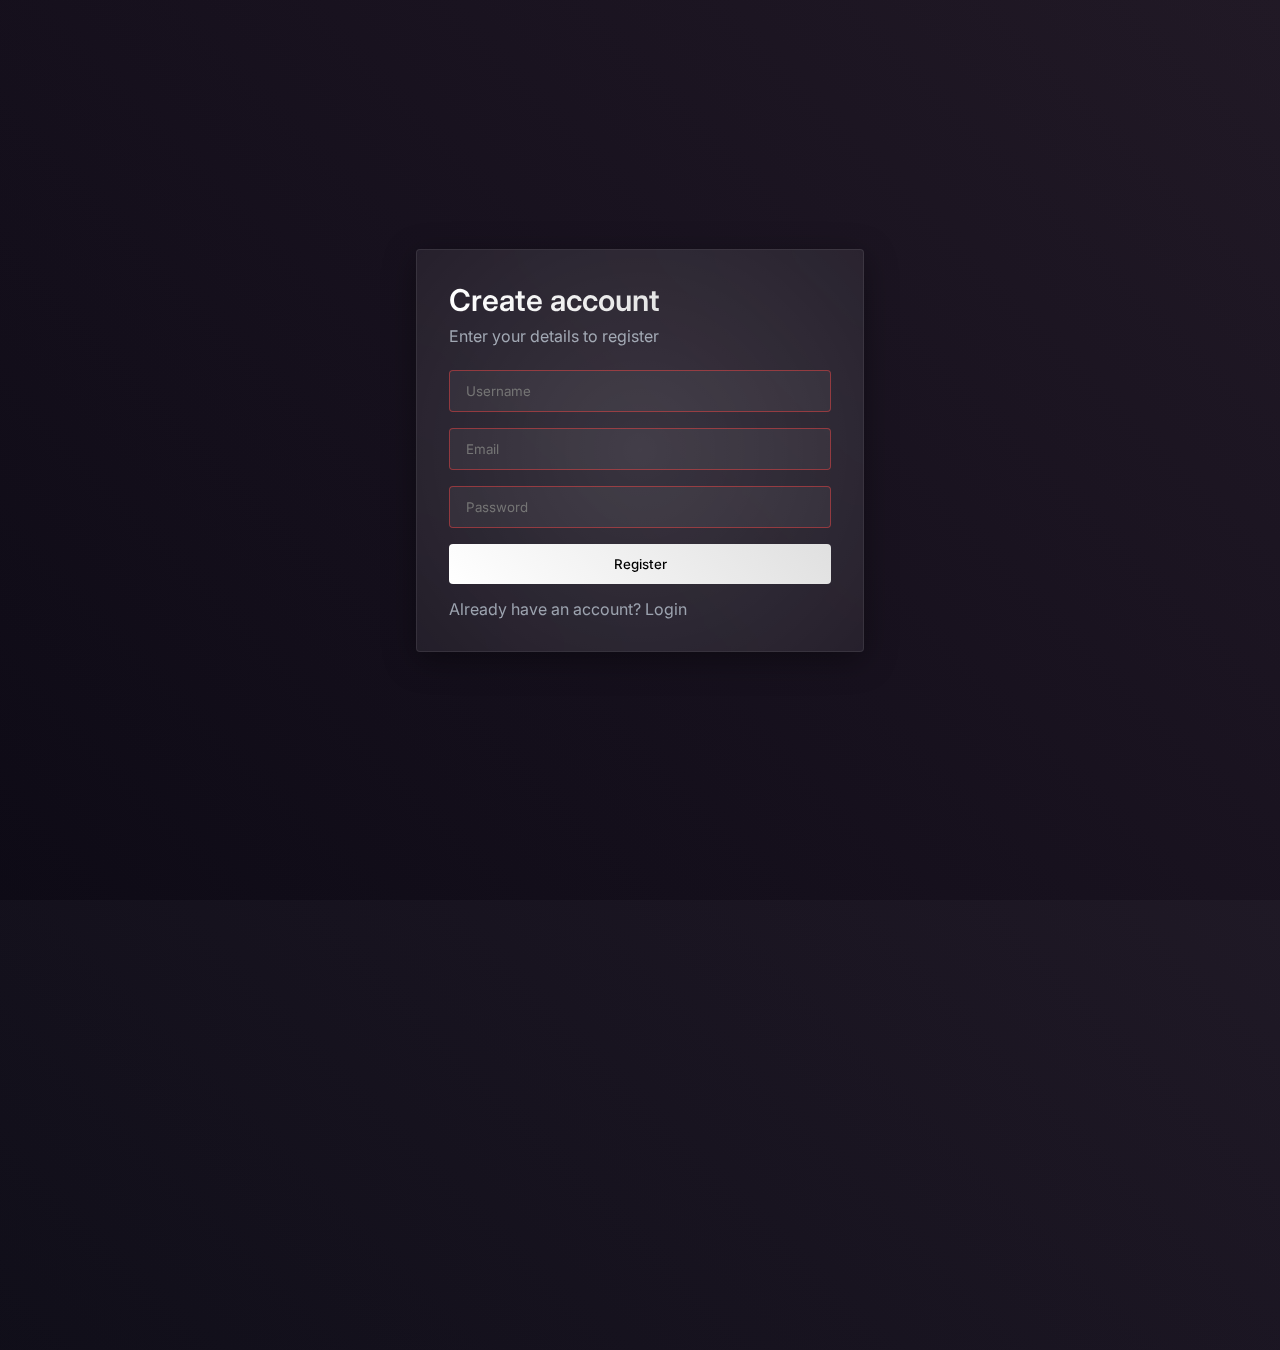
<file: Student/index.html>
<!DOCTYPE html>
<html lang="en">
  <head>
    <meta charset="UTF-8" />
    <meta name="viewport" content="width=device-width, initial-scale=1.0" />
    <title>Register - Modern Black UI</title>
    <link rel="stylesheet" href="style.css">
    <link href="https://fonts.googleapis.com/css2?family=Inter:wght@300;400;500;600;700&display=swap" rel="stylesheet">
  </head>
  <body>
    <div class="container" style="width: 500px; margin: au;">
      <form class="auth-card glass fade-in" action="#" method="GET">
        <h1>Create account</h1>
        <p class="subtitle">Enter your details to register</p>
        
        <div class="form-group">
          <input type="text" placeholder="Username" id="reg_user" required>
        </div>
        
        <div class="form-group">
          <input type="email" placeholder="Email"  id="reg_email" required>
        </div>
        
        <div class="form-group">
          <input type="password" placeholder="Password"  id="reg_pass" required>
        </div>
        
        <button type="submit" class="btn hover-scale" id="reg_btn">Register</a></button>
        
        <div class="links" style="margin-top: 15px;">
          <a href="login.html" class="link" >Already have an account? Login</a>
          <!-- <a href="admin.html" class="link">Admin Login</a> -->
        </div>
      </form>
    </div>
  </body>
  <script src="script.js"></script>
</html>
</file>
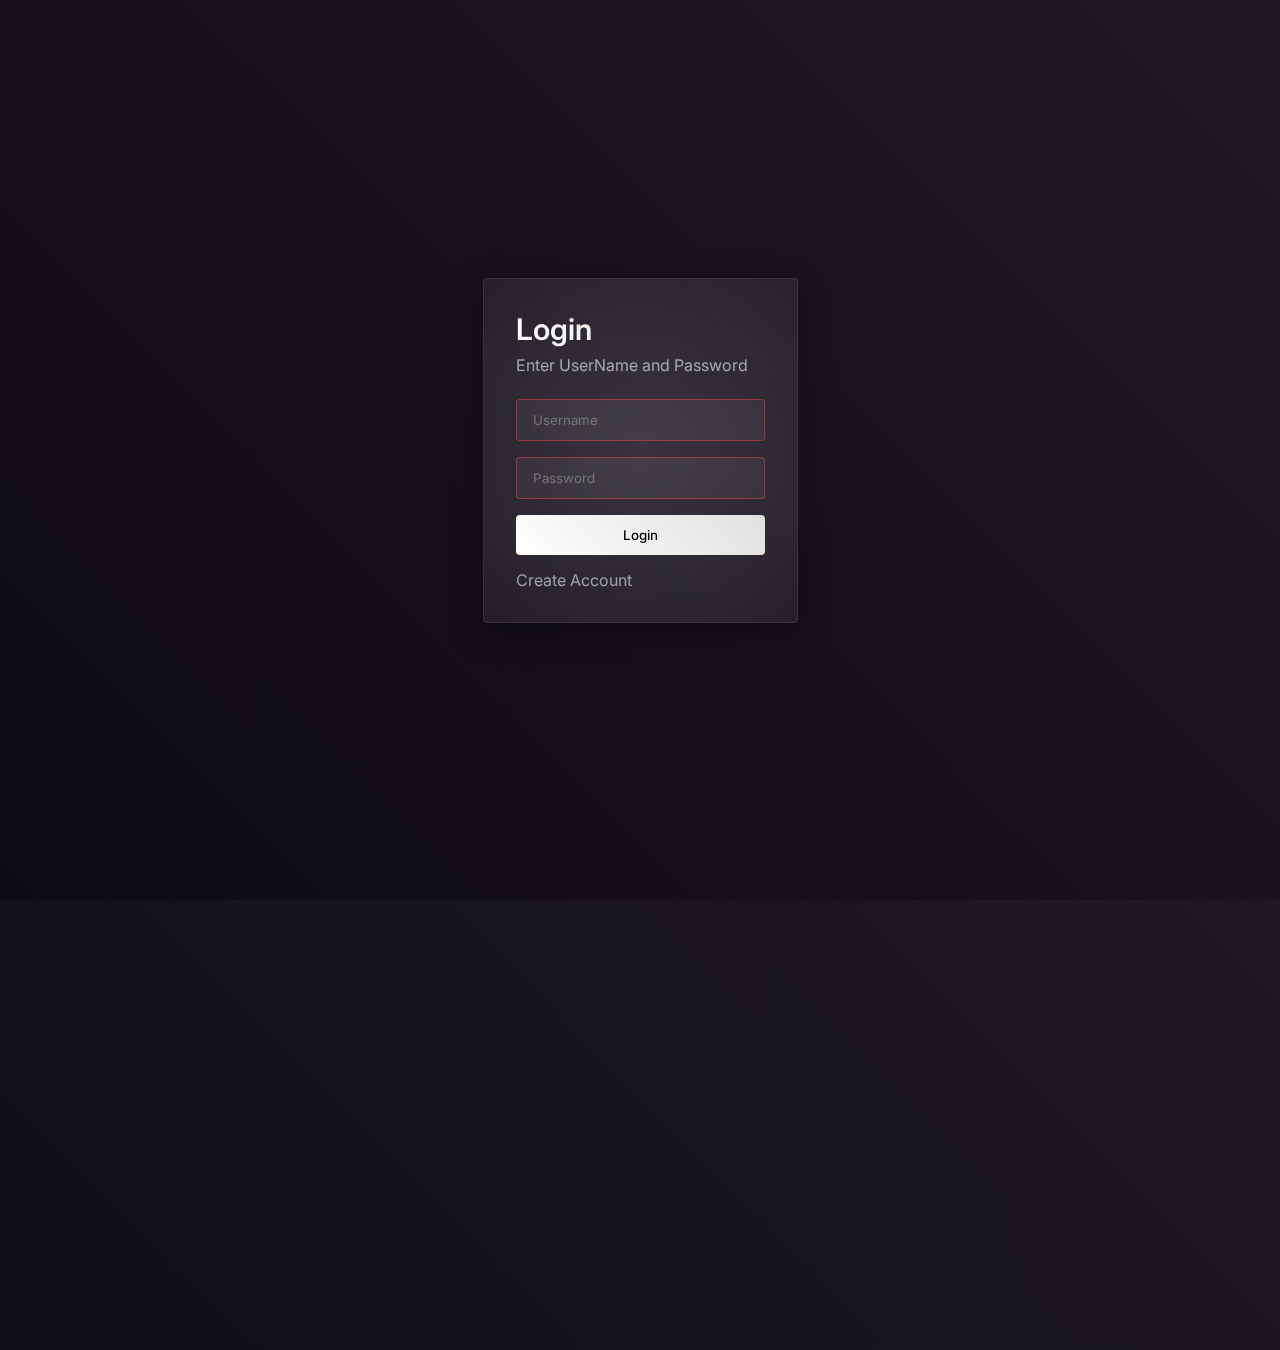
<file: Student/login.html>
<!DOCTYPE html>
<html lang="en">
  <head>
    <meta charset="UTF-8" />
    <meta name="viewport" content="width=device-width, initial-scale=1.0" />
    <title>Modern Black UI</title>
    <link rel="stylesheet" href="style.css">
    <link href="https://fonts.googleapis.com/css2?family=Inter:wght@300;400;500;600;700&display=swap" rel="stylesheet">
  </head>
  <body>
    <div class="container">
      <!-- Login Page -->
      <form class="auth-card glass fade-in" action="#" method="GET">
        <h1>Login</h1>
        <p class="subtitle">Enter UserName and Password</p>
        
        <div class="form-group">
          <input type="text" placeholder="Username" id="login_user" required>
        </div>
        
        <div class="form-group">
          <input type="password" placeholder="Password" id="login_password" required>
        </div>
        
        <button class="btn hover-scale" id="login_button">Login</button>
        
        <div class="links" style="margin-top: 15px;">
          <a href="index.html" class="link">Create Account</a>
          <!-- <a href="admin.html" class="link">Admin Login</a> -->
        </div>
      </form>
    </div>
  </body>
<script>
let login_user=document.getElementById("login_user");
let login_password=document.getElementById("login_password");
let login_button=document.getElementById("login_button");

// Show POP
function showPopup(message) {
  // Show POP
    const popup = document.createElement("div");
    popup.innerText = message;
    popup.style.cssText = `
        position: fixed;
        top: 20px;
        right: -300px;
        background: rgba(0, 0, 0, 0.8);
        color: #fff;
        padding: 15px 25px;
        border-radius: 8px;
        font-size: 16px;
        box-shadow: 0px 0px 10px rgba(0, 0, 0, 0.5);
        transition: right 0.5s ease-in-out;
        overflow: hidden;
    `;
    
    const timeline = document.createElement("div");
    timeline.style.cssText = `
        position: absolute;
        bottom: 0;
        left: 0;
        height: 5px;
        background: #00ff00;
        width: 100%;
    `;
    popup.appendChild(timeline);
    document.body.appendChild(popup);

    setTimeout(() => {
        popup.style.right = "20px";
        timeline.style.transition = "width 3s linear";
        timeline.style.width = "0%";
    }, 100);

    setTimeout(() => {
        popup.style.transform = "scale(0)";
        popup.style.transition = "transform 0.5s ease-in-out";
        setTimeout(() => {
            popup.remove();
        }, 500);
        window.location.href="registration.html";
    }, 3000);
}


// Show POP
function showPopup1(message, bgColor, timelineColor) {
    const popup = document.createElement("div");
    popup.innerText = message;
    popup.style.cssText = `
        position: fixed;
        top: 20px;
        right: -300px;
        background: ${bgColor};
        color: #fff;
        padding: 15px 25px;
        border-radius: 8px;
        font-size: 16px;
        box-shadow: 0px 0px 10px rgba(0, 0, 0, 0.5);
        transition: right 0.5s ease-in-out;
        overflow: hidden;
    `;
    
    const timeline = document.createElement("div");
    timeline.style.cssText = `
        position: absolute;
        bottom: 0;
        left: 0;
        height: 5px;
        background: ${timelineColor};
        width: 100%;
    `;
    popup.appendChild(timeline);
    document.body.appendChild(popup);

    setTimeout(() => {
        popup.style.right = "20px";
        timeline.style.transition = "width 3s linear";
        timeline.style.width = "0%";
    }, 100);

    setTimeout(() => {
        popup.style.transform = "scale(0)";
        popup.style.transition = "transform 0.5s ease-in-out";
        setTimeout(() => {
            popup.remove();
        }, 500);
    }, 3000);
}


login_button.addEventListener("click",function(e){
  e.preventDefault();


   let all_user_data=JSON.parse(localStorage.getItem("all_user"));

   all_user_data.forEach((value,index) => {
       if(value.reg_email1==login_user.value && value.reg_pass1==login_password.value){
             showPopup("Login Successfully");
       }else{
        
           if(value.reg_email1!=login_user.value){
            showPopup1("Wrong Email Address","rgba(0, 0, 0, 0.8);", "#ff0000");
            login_user.value="";
          }else{
            showPopup1("Wrong Password","rgba(0, 0, 0, 0.8);", "#ff0000");
            login_password.value="";
           }

       }
   });
  


})
</script>
</html>
</file>
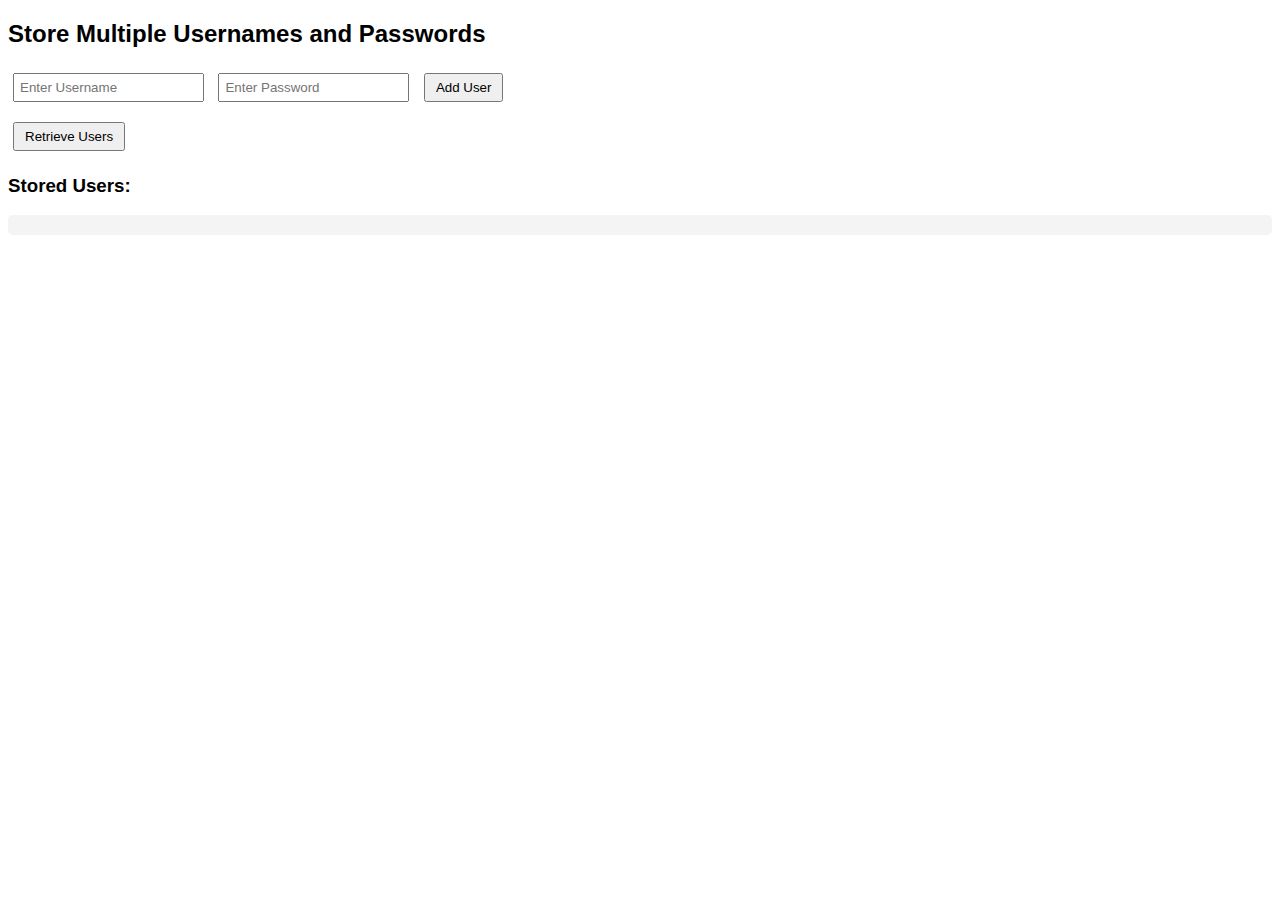
<file: Student/mutiple.html>
<!DOCTYPE html>
<html lang="en">
<head>
    <meta charset="UTF-8">
    <meta name="viewport" content="width=device-width, initial-scale=1.0">
    <title>Store User Credentials</title>
    <style>
        body {
            font-family: Arial, sans-serif;
        }
        form {
            margin-bottom: 10px;
        }
        input {
            margin: 5px;
            padding: 5px;
        }
        button {
            margin: 5px;
            padding: 5px 10px;
            cursor: pointer;
        }
        pre {
            background-color: #f4f4f4;
            padding: 10px;
            border-radius: 5px;
        }
    </style>
</head>
<body>

    <h2>Store Multiple Usernames and Passwords</h2>
    
    <form id="userForm">
        <input type="text" id="username" placeholder="Enter Username" required>
        <input type="password" id="password" placeholder="Enter Password" required>
        <button type="submit">Add User</button>
    </form>

    <button onclick="retrieveUsers()">Retrieve Users</button>
    
    <h3>Stored Users:</h3>
    <pre id="output"></pre>

    <script>
        document.getElementById("userForm").addEventListener("submit", function(event) {
            event.preventDefault(); // Prevent form submission

            let username = document.getElementById("username").value;
            let password = document.getElementById("password").value;

            if (username && password) {
                let users = JSON.parse(localStorage.getItem("users")) || []; // Retrieve existing users or empty array
                
                users.push({ username, password }); // Add new user to the array

                localStorage.setItem("users", JSON.stringify(users)); // Store updated user list in localStorage

                alert("User added successfully!");
                document.getElementById("userForm").reset(); // Reset form fields
            } else {
                alert("Please enter both username and password.");
            }
        });

        function retrieveUsers() {
            let users = JSON.parse(localStorage.getItem("users")) || [];

            if (users.length > 0) {
                document.getElementById("output").textContent = JSON.stringify(users, null, 2);
            } else {
                alert("No users found in LocalStorage!");
            }
        }
    </script>

</body>
</html>
</file>
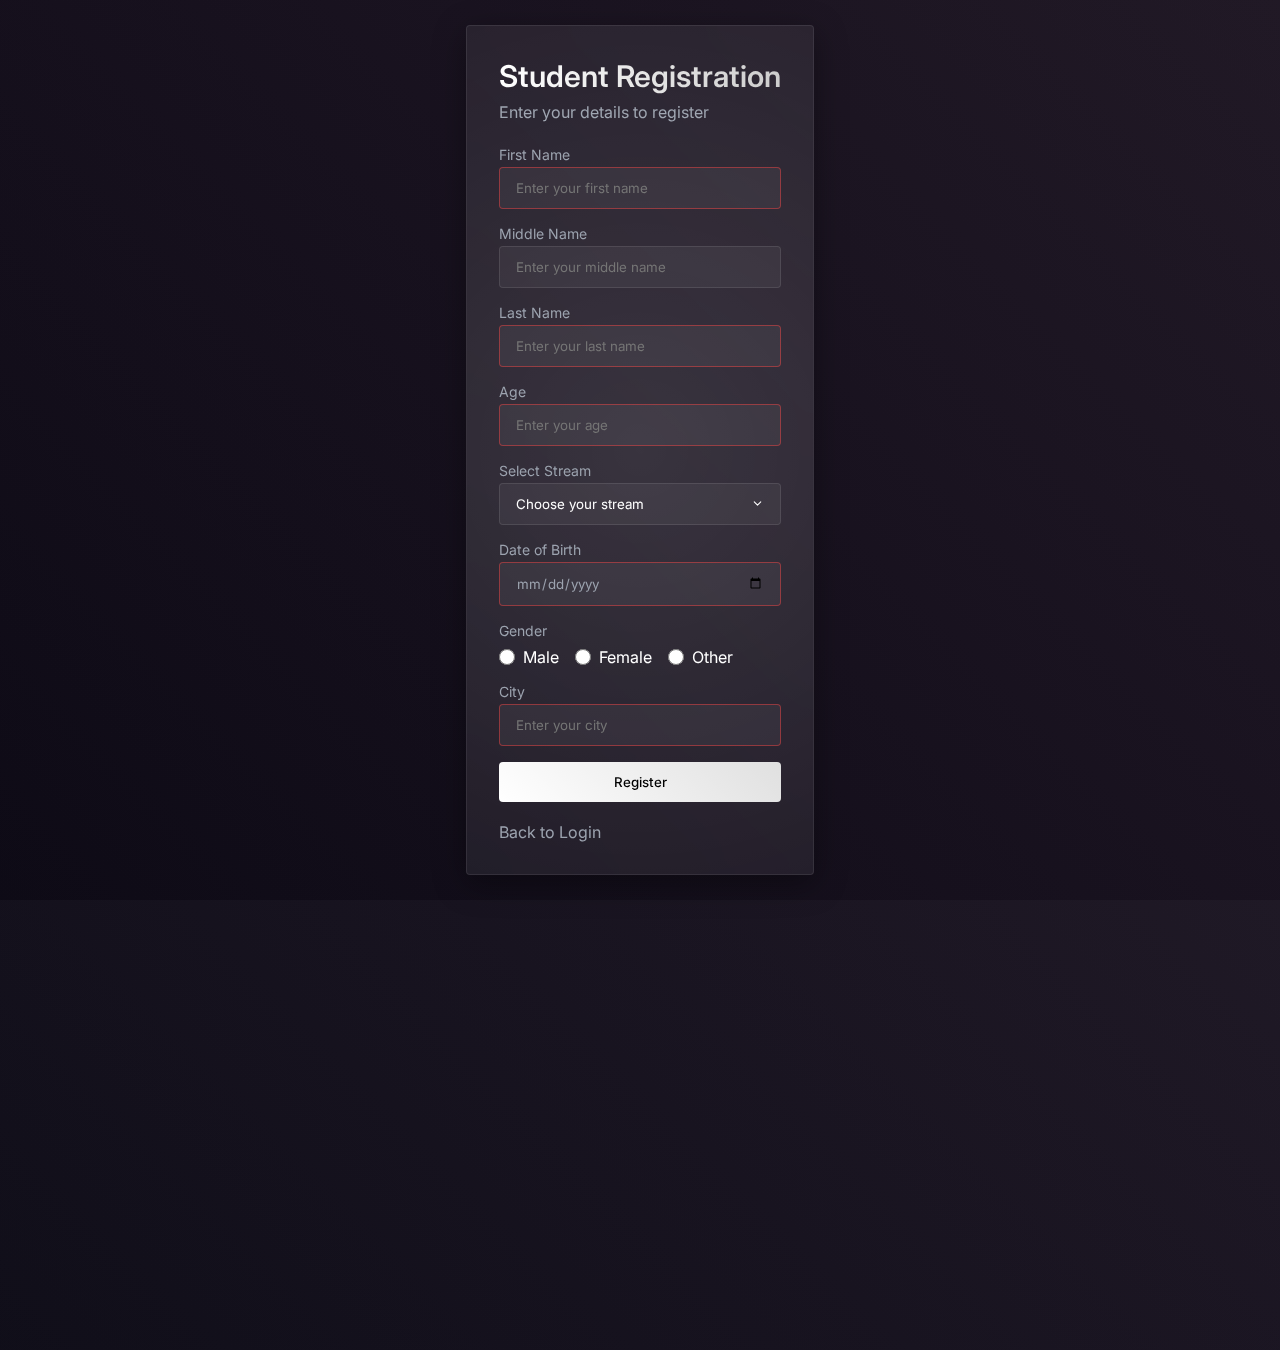
<file: Student/registration.html>
<!DOCTYPE html>
<html lang="en">
  <head>
    <meta charset="UTF-8" />
    <meta name="viewport" content="width=device-width, initial-scale=1.0" />
    <title>Student Registration - Modern Black UI</title>
    <link rel="stylesheet" href="style.css">
    <link href="https://fonts.googleapis.com/css2?family=Inter:wght@300;400;500;600;700&display=swap" rel="stylesheet">
  </head>
  <body style="overflow-y: scroll;">
    <div class="container">
      <form class="auth-card glass fade-in" action="#" method="GET">
        <h1>Student Registration</h1>
        <p class="subtitle">Enter your details to register</p>
        
        <div class="form-group">
          <label class="input-label">First Name</label>
          <input type="text" placeholder="Enter your first name" id="f_name" required>
        </div>
        
        <div class="form-group">
          <label class="input-label">Middle Name</label>
          <input type="text" placeholder="Enter your middle name" id="m_name">
        </div>
        
        <div class="form-group">
          <label class="input-label">Last Name</label>
          <input type="text" placeholder="Enter your last name" id="l_name" required>
        </div>
        
        <div class="form-group">
          <label class="input-label">Age</label>
          <input type="number" placeholder="Enter your age" min="1" max="100" id="age" required>
        </div>
        
        <div class="form-group">
          <label class="input-label">Select Stream</label>
          <select  id="select1" required>
            <option value="" disabled selected>Choose your stream</option>
            <option value="science">Science</option>
            <option value="commerce">Commerce</option>
            <option value="arts">Arts</option>
          </select>
        </div>
        
        <div class="form-group">
          <label class="input-label">Date of Birth</label>
          <input type="date" id="date" required>
        </div>
        
        <div class="form-group">
          <label class="input-label">Gender</label>
          <div class="radio-options horizontal">
            <label class="radio-item">
              <input type="radio" name="gender" value="male" required>
              <span>Male</span>
            </label>
            <label class="radio-item">
              <input type="radio" name="gender" value="female">
              <span>Female</span>
            </label>
            <label class="radio-item">
              <input type="radio" name="gender" value="other">
              <span>Other</span>
            </label>
          </div>
        </div>
        
        <div class="form-group">
          <label class="input-label">City</label>
          <input type="text" placeholder="Enter your city" id="city" required>
        </div>
        
        <button type="submit" class="btn hover-scale" id="student_reg">Register</button>
        
        <div class="links" style="margin-top: 20px;">
          <a href="index.html" class="link">Back to Login</a>
        </div>
      </form>
    </div>
  </body>
  <script>

function showPopup1(message, bgColor, timelineColor) {
    const popup = document.createElement("div");
    popup.innerText = message;
    popup.style.cssText = `
        position: fixed;
        top: 20px;
        right: -300px;
        background: ${bgColor};
        color: #fff;
        padding: 15px 25px;
        border-radius: 8px;
        font-size: 16px;
        box-shadow: 0px 0px 10px rgba(0, 0, 0, 0.5);
        transition: right 0.5s ease-in-out;
        overflow: hidden;
    `;
    
    const timeline = document.createElement("div");
    timeline.style.cssText = `
        position: absolute;
        bottom: 0;
        left: 0;
        height: 5px;
        background: ${timelineColor};
        width: 100%;
    `;
    popup.appendChild(timeline);
    document.body.appendChild(popup);

    setTimeout(() => {
        popup.style.right = "20px";
        timeline.style.transition = "width 3s linear";
        timeline.style.width = "0%";
    }, 100);

    setTimeout(() => {
        popup.style.transform = "scale(0)";
        popup.style.transition = "transform 0.5s ease-in-out";
        setTimeout(() => {
            popup.remove();
        }, 500);
    }, 3000);
}


   let f_name=document.getElementById("f_name");
   let m_name=document.getElementById("m_name");
   let l_name=document.getElementById("l_name");
   let age=document.getElementById("age");
   let date=document.getElementById("date");
   let city=document.getElementById("city");
   let select1=document.getElementById("select1");

   let student_reg=document.getElementById("student_reg");
    let course;

   select1.addEventListener("change",function(e){
         course=e.target.value;
   })
   
   student_reg.addEventListener("click",function(e){
     e.preventDefault();


      // let gender=document.querySelector('input[name="gender"]:checked');

      let genderElement = document.querySelector('input[name="gender"]:checked');
      let gender1 = genderElement ? genderElement.value : "";  // Handle null safely



      // let gender1=gender.value;
      let f_name1=f_name.value;
      let m_name1=m_name.value;
      let l_name1=l_name.value;
      let age1=age.value;
      let date1=date.value;
      let city1=city.value;
      let course1=course;

      // if(gender1 &&  f_name1 &&  m_name1 && l_name1 && age1 && date1 && city1 &&  course1){   
      //     let all_student=JSON.parse(localStorage.getItem("student_1")) || [];
      //     all_student.push({f_name1 ,  m_name1 , l_name1 , age1 ,   course1  ,date1 , gender1 , city1 });
      //     localStorage.setItem("student_1",JSON.stringify(all_student));
      //     window.location.href="student_card.html";
      // }else{
      //   showPopup1("Please enter valid detail","rgba(0, 0, 0, 0.8);", "#ff0000");    
      // }

      if (!gender1 || !f_name1 || !l_name1 || !age1 || !date1 || !city1 || !course1) {
        showPopup1("Please enter valid details", "rgba(0, 0, 0, 0.8)", "#ff0000");    
        return;
    }

    let all_student = JSON.parse(localStorage.getItem("student_1")) || [];
    all_student.push({ f_name1, m_name1, l_name1, age1, course1, date1, gender1, city1 });
    localStorage.setItem("student_1", JSON.stringify(all_student));

    window.location.href = "student_card.html"; 
    
    document.querySelector("form").reset();
      
         
    });


  </script>
</html>
</file>
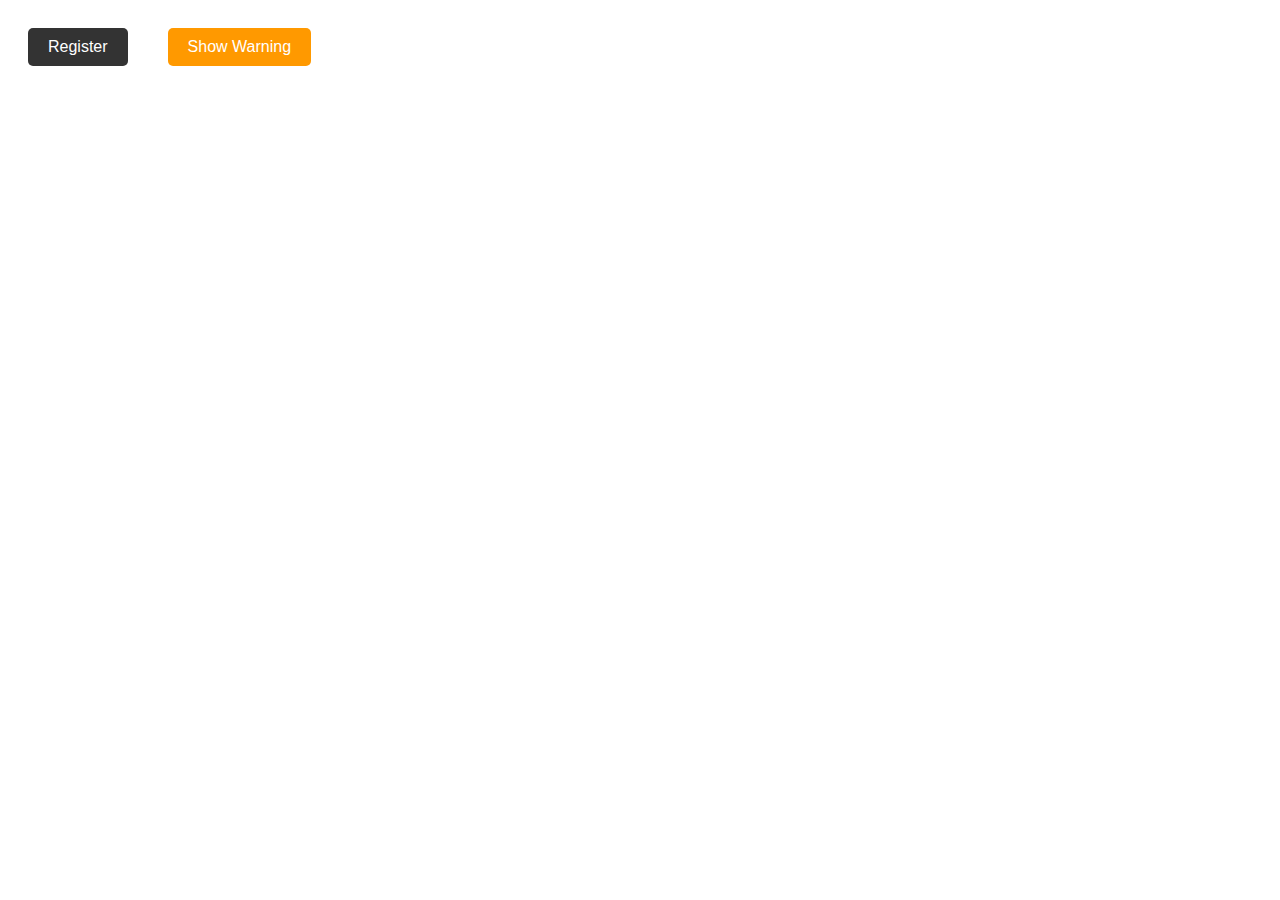
<file: Student/wornig.html>
<!DOCTYPE html>
<html lang="en">
<head>
    <meta charset="UTF-8">
    <meta name="viewport" content="width=device-width, initial-scale=1.0">
    <title>Document</title>
</head>
<body>
    
</body>
<script>
 document.addEventListener("DOMContentLoaded", function () {
    const successButton = document.createElement("button");
    successButton.innerText = "Register";
    successButton.style.cssText = "padding: 10px 20px; font-size: 16px; cursor: pointer; border: none; background: #333; color: white; border-radius: 5px; margin: 20px;";
    document.body.appendChild(successButton);

    const warningButton = document.createElement("button");
    warningButton.innerText = "Show Warning";
    warningButton.style.cssText = "padding: 10px 20px; font-size: 16px; cursor: pointer; border: none; background: #ff9900; color: white; border-radius: 5px; margin: 20px;";
    document.body.appendChild(warningButton);

    successButton.addEventListener("click", function () {
        showPopup("Registration is Successfully Complete", "rgba(0, 0, 0, 0.8)", "#00ff00");
    });

    warningButton.addEventListener("click", function () {
        showPopup("Please enter valid detail", "rgba(255, 99, 71, 0.9)", "#ff0000");
    });
});

function showPopup(message, bgColor, timelineColor) {
    const popup = document.createElement("div");
    popup.innerText = message;
    popup.style.cssText = `
        position: fixed;
        top: 20px;
        right: -300px;
        background: ${bgColor};
        color: #fff;
        padding: 15px 25px;
        border-radius: 8px;
        font-size: 16px;
        box-shadow: 0px 0px 10px rgba(0, 0, 0, 0.5);
        transition: right 0.5s ease-in-out;
        overflow: hidden;
    `;
    
    const timeline = document.createElement("div");
    timeline.style.cssText = `
        position: absolute;
        bottom: 0;
        left: 0;
        height: 5px;
        background: ${timelineColor};
        width: 100%;
    `;
    popup.appendChild(timeline);
    document.body.appendChild(popup);

    setTimeout(() => {
        popup.style.right = "20px";
        timeline.style.transition = "width 3s linear";
        timeline.style.width = "0%";
    }, 100);

    setTimeout(() => {
        popup.style.transform = "scale(0)";
        popup.style.transition = "transform 0.5s ease-in-out";
        setTimeout(() => {
            popup.remove();
        }, 500);
    }, 3000);
}

</script>
</html>
</file>
<file: Student/style.css>
* {
    margin: 0;
    padding: 0;
    box-sizing: border-box;
    font-family: 'Inter', sans-serif;
  }
  
  body {
    min-height: 100vh;
    background: linear-gradient(45deg, #0a0a0a, #1a1a1a);
    color: white;
    display: flex;
    align-items: center;
    justify-content: center;
    position: relative;
    overflow: hidden;
  }
  
  /* Animated Background */
  body::before {
    content: '';
    position: absolute;
    width: 200%;
    height: 200%;
    background: linear-gradient(
      45deg,
      rgba(45, 45, 255, 0.05),
      rgba(120, 0, 255, 0.05),
      rgba(200, 0, 255, 0.05)
    );
    animation: backgroundFlow 15s linear infinite;
    z-index: -1;
  }
  
  @keyframes backgroundFlow {
    0% {
      transform: translateX(-50%) translateY(-50%) rotate(0deg);
    }
    100% {
      transform: translateX(-50%) translateY(-50%) rotate(360deg);
    }
  }
  
  .container {
    min-height: 100vh;
    display: flex;
    align-items: center;
    justify-content: center;
    padding: 1rem;
  }
  
  /* Glass Card */
  .auth-card {
    width: 100%;
    max-width: 28rem;
    padding: 2rem;
    border-radius: 0.25rem;
    background: rgba(255, 255, 255, 0.05);
    backdrop-filter: blur(20px);
    border: 1px solid rgba(255, 255, 255, 0.1);
    box-shadow: 0 8px 32px 0 rgba(0, 0, 0, 0.37);
    animation: cardFloat 0.8s ease-out;
    position: relative;
    overflow: hidden;
  }
  
  .auth-card::before {
    content: '';
    position: absolute;
    top: -50%;
    left: -50%;
    width: 200%;
    height: 200%;
    background: radial-gradient(circle, rgba(255,255,255,0.1) 0%, transparent 60%);
    animation: cardGlow 6s ease-in-out infinite;
    pointer-events: none;
  }
  
  @keyframes cardGlow {
    0%, 100% {
      transform: translate(-30%, -30%);
    }
    50% {
      transform: translate(-70%, -70%);
    }
  }
  
  /* Headings */
  h1 {
    font-size: 1.875rem;
    font-weight: 600;
    margin-bottom: 0.5rem;
    background: linear-gradient(to right, #fff, #ccc);
    -webkit-background-clip: text;
    -webkit-text-fill-color: transparent;
    animation: titleGlow 2s ease-in-out infinite;
  }
  
  @keyframes titleGlow {
    0%, 100% {
      filter: drop-shadow(0 0 2px rgba(255,255,255,0.3));
    }
    50% {
      filter: drop-shadow(0 0 10px rgba(255,255,255,0.5));
    }
  }
  
  .subtitle {
    color: #9ca3af;
    margin-bottom: 1.5rem;
  }
  
  /* Form Groups */
  .form-group {
    margin-bottom: 1rem;
    position: relative;
  }
  
  /* Input Fields with new animations */
  input,
  select {
    width: 100%;
    background: rgba(255, 255, 255, 0.05);
    color: white;
    border: 1px solid rgba(255, 255, 255, 0.1);
    border-radius: 0.25rem;
    padding: 0.75rem 1rem;
    outline: none;
    transition: all 0.3s ease;
    position: relative;
    z-index: 1;
  }
  
  input:focus,
  select:focus {
    border-color: rgba(255, 255, 255, 0.3);
    background: rgba(255, 255, 255, 0.08);
    animation: inputPulse 1.5s infinite;
  }
  
  @keyframes inputPulse {
    0% {
      box-shadow: 0 0 0 0 rgba(255, 255, 255, 0.2);
    }
    70% {
      box-shadow: 0 0 0 10px rgba(255, 255, 255, 0);
    }
    100% {
      box-shadow: 0 0 0 0 rgba(255, 255, 255, 0);
    }
  }
  
  /* Button with new effects */
  .btn {
    width: 100%;
    background: linear-gradient(45deg, #ffffff, #e0e0e0);
    color: black;
    font-weight: 500;
    padding: 0.75rem 1.5rem;
    border-radius: 0.25rem;
    border: none;
    cursor: pointer;
    transition: all 0.3s ease;
    position: relative;
    overflow: hidden;
  }
  
  .btn::before {
    content: '';
    position: absolute;
    top: 0;
    left: -100%;
    width: 100%;
    height: 100%;
    background: linear-gradient(
      120deg,
      transparent,
      rgba(255, 255, 255, 0.3),
      transparent
    );
    transition: 0.5s;
  }
  
  .btn:hover::before {
    left: 100%;
  }
  
  .btn:hover {
    transform: translateY(-2px);
    box-shadow: 0 5px 15px rgba(255, 255, 255, 0.2);
  }
  
  .btn:active {
    transform: translateY(1px);
  }
  
  /* Input Label Animation */
  .input-label {
    display: block;
    font-size: 0.875rem;
    color: #9ca3af;
    margin-bottom: 0.25rem;
    transition: all 0.3s ease;
  }
  
  input:focus + .input-label,
  input:not(:placeholder-shown) + .input-label {
    color: white;
    transform: translateY(-1.5rem) scale(0.9);
  }
  
  /* Links with hover effect */
  .link {
    color: #9ca3af;
    text-decoration: none;
    position: relative;
    transition: color 0.3s ease;
  }
  
  .link::after {
    content: '';
    position: absolute;
    width: 100%;
    height: 1px;
    bottom: -2px;
    left: 0;
    background-color: white;
    transform: scaleX(0);
    transform-origin: bottom right;
    transition: transform 0.3s ease;
  }
  
  .link:hover {
    color: white;
  }
  
  .link:hover::after {
    transform: scaleX(1);
    transform-origin: bottom left;
  }
  
  /* Radio and Select styling */
  .radio-options {
    display: flex;
    gap: 1rem;
    margin-top: 0.5rem;
  }
  
  .radio-item {
    display: flex;
    align-items: center;
    gap: 0.5rem;
  }
  
  input[type="radio"] {
    width: 1rem;
    height: 1rem;
    margin: 0;
    border: 1px solid rgba(255, 255, 255, 0.3);
  }
  
  select {
    appearance: none;
    cursor: pointer;
    background-image: url("data:image/svg+xml,%3Csvg xmlns='http://www.w3.org/2000/svg' width='24' height='24' viewBox='0 0 24 24' fill='none' stroke='white' stroke-width='2' stroke-linecap='round' stroke-linejoin='round'%3E%3Cpolyline points='6 9 12 15 18 9'%3E%3C/polyline%3E%3C/svg%3E");
    background-repeat: no-repeat;
    background-position: right 1rem center;
    background-size: 1em;
  }
  
  /* Date Input */
  input[type="date"] {
    color: #9ca3af;
  }
  
  input[type="date"]:focus {
    color: white;
  }

  
  /* Error States with animation */
  @keyframes errorShake {
    0%, 100% { transform: translateX(0); }
    25% { transform: translateX(-5px); }
    75% { transform: translateX(5px); }
  }
  
  input:invalid {
    border-color: rgba(239, 68, 68, 0.5);
    animation: errorShake 0.3s ease-in-out;
  }
  
  /* Responsive Design */
  @media (max-width: 640px) {
    .auth-card {
      padding: 1.5rem;
    }
    
    h1 {
      font-size: 1.5rem;
    }
    
    .radio-options {
      flex-direction: column;
      gap: 0.5rem;
    }
  }
</file>
